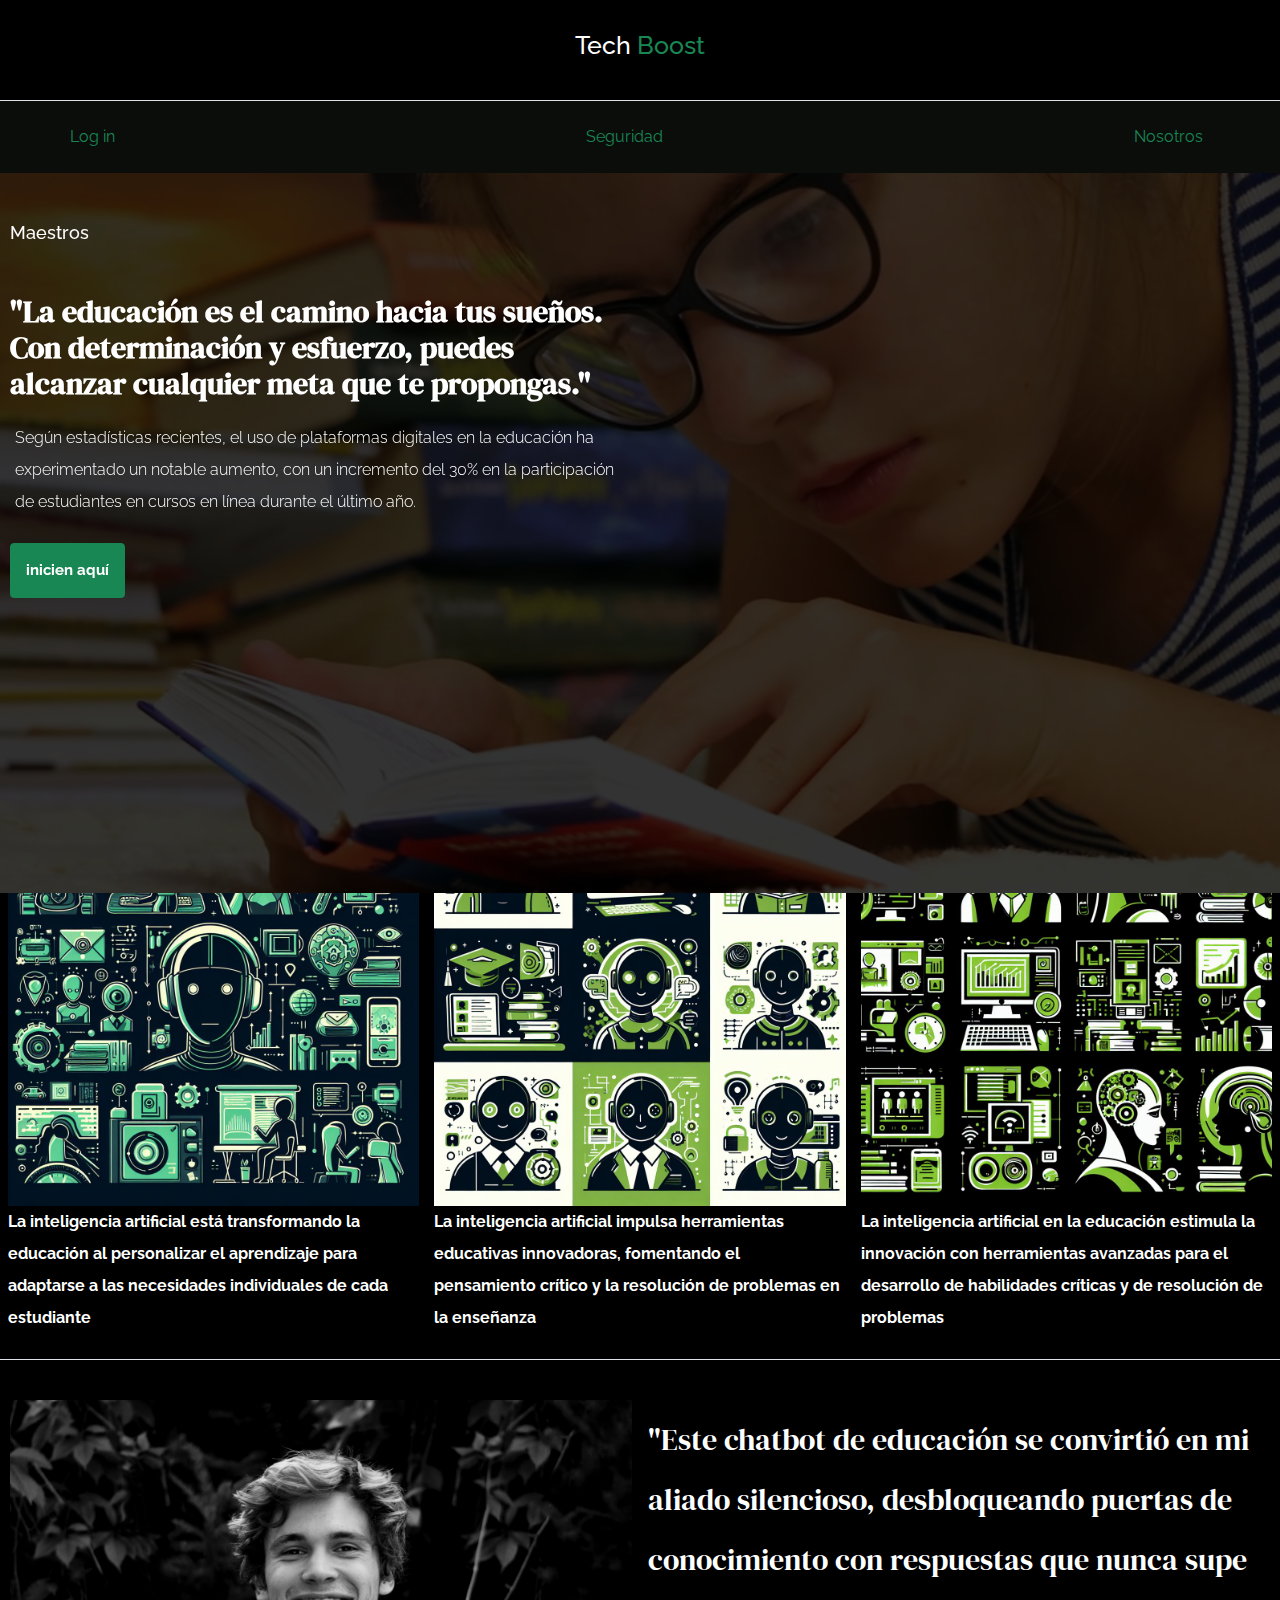
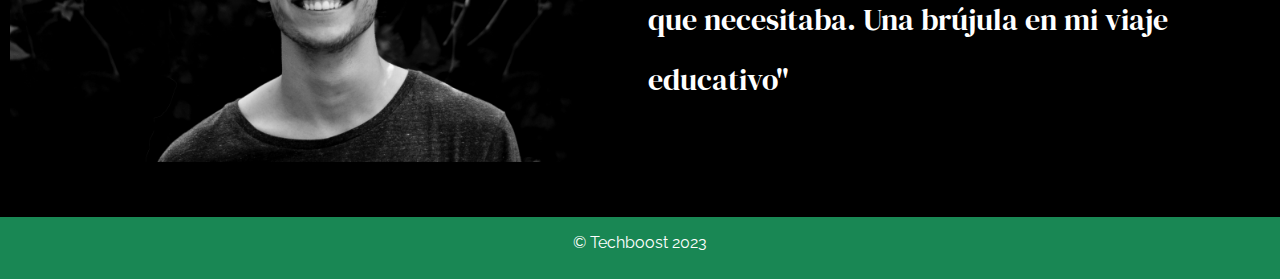
<file: index.html>
<!DOCTYPE html>
<html lang="en">
<head>
    <meta charset="UTF-8">
    <meta http-equiv="X-UA-Compatible" content="IE=edge">
    <meta name="viewport" content="width=device-width, initial-scale=1.0">
    <link rel="preconnect" href="https://fonts.googleapis.com">
    <link rel="preconnect" href="https://fonts.gstatic.com" crossorigin>
    <link rel="stylesheet" href="https://cdn.jsdelivr.net/npm/bootstrap-icons@1.11.1/font/bootstrap-icons.css"> 
    <link rel="stylesheet" href="css/bootstrap.min.css">
    <link rel="stylesheet" href="css/index.css">
    <link href="https://fonts.googleapis.com/css2?family=DM+Serif+Display&family=Open+Sans&family=PT+Sans:wght@400;700&family=Raleway:wght@400;700&family=Varela+Round&display=swap" rel="stylesheet">
    <title>Bienvenido</title>
</head>
<body>

    <!-- Header -->
    <header class="py-5">
        <h1 class=" h1 text-center"">Tech
            <span class="titulo text-primary">Boost</span>
        </h1>
    </header>

    <!-- NavBar -->
    <div class="nav border-top py-4">
        <div class="navbar navbar-expand-lg container navbar-light">
            <a href="#" class="opciones navbar-brand d-lg-none fs-2 fw-bold text-uppercase px-4">
                Menu
            </a>
            <!--Ocultar o aparecer contenido de la navbar-->
            <button class="navbar-toggler" type="button" data-bs-toggle="collapse" data-bs-target="#navegacion">
                <span class="navbar-toggler-icon"></span>
            </button>
            <!--Animaciones de la navbar-->
            <div id="navegacion" class="collapse navbar-collapse">
                <nav class="navbar-nav container d-flex flex-md-row justify-content-md-between text-center">
                    <a class="text-primary text-decoration-none" href="#">Log in</a>
                    <a class="text-primary text-decoration-none" href="Seguridad.html">Seguridad</a>
                    <a class="text-primary text-decoration-none" href="Nosotros.html">Nosotros</a>
                </nav>
            </div>
        </div>
    </div>
    
   <!-- Hero -->
   <div class="hero">
    <video autoplay muted loop class="video video-fluid">
       <source src="img/video.mp4" type="video/mp4">
       Tu navegador no soporta el elemento de video.
    </video>
 </div>

<!---->
    <section class="Principal">
        <div class="container-fluid p-3">
            <div class="row">
                <!-- Sección Derecha -->
                <div class="col-md-6">
                     <h3 class="Maestros">Maestros</-> 
                    <h2 class="principal_p fw-bold">"La educación es el camino hacia tus sueños. Con determinación y esfuerzo, puedes alcanzar cualquier meta que te propongas."</h2>
                    <p class="fw-light px-2">Según estadísticas recientes, el uso de plataformas digitales en la educación ha experimentado un notable aumento, con un incremento del 30% en la participación de estudiantes en cursos en línea durante el último año.</p>
                    <a href="#" class="boton btn btn-success mt-4 p-4 fw-bold fs-4">inicien aquí</a>
                </div>
            </div>
        </div>
    </section>


    <section class="seccion_2 border-bottom">
        <div class="container-fluid ">
            <h2 class="f-heading-1 border-bottom">Esto es Techboost</h2>
            <div class="row">
                <div class="col-sm-6 col-md-4 mb-4">
                    <img class="img_2 img-fluid" src="img/seccion2.jpeg" alt="imagen curso">
                    <p class="fw-bold">La inteligencia artificial está transformando la educación al personalizar el aprendizaje para adaptarse a las necesidades individuales de cada estudiante</p>
                </div>
    
                <div class="col-sm-6 col-md-4 mb-4">
                    <img class="img_2 img-fluid" src="img/seccion2_2.jpeg" alt="imagen curso">
                    <p class="fw-bold">La inteligencia artificial impulsa herramientas educativas innovadoras, fomentando el pensamiento crítico y la resolución de problemas en la enseñanza</p>
                </div>
    
                <div class="col-sm-6 col-md-4 mb-4">
                    <img class="img_2 img-fluid" src="img/seccion2_3.jpeg" alt="imagen curso">
                    <p class="fw-bold">La inteligencia artificial en la educación estimula la innovación con herramientas avanzadas para el desarrollo de habilidades críticas y de resolución de problemas</p>
                </div>
            </div>
        </div>
    </section>

    <section class="seccion_3">
       <div class="principal3 container-fluid p-3">
        <div class="row">
            <div class="col-md-6 mb-5">
                <img class="img-fluid"src="img/seccion3.jpg" alt="imagen_hombre">
            </div>
            <div class="col-md-6">
               <p class="seccion3_p">"Este chatbot de educación se convirtió en mi aliado silencioso, desbloqueando puertas de conocimiento con respuestas que nunca supe que necesitaba. Una brújula en mi viaje educativo"</p>
            </div>
        </div>
       </div>
    </section>

    <footer class="text-center mt-4  py-3">
        <p>&copy; Techboost 2023</p>
    </footer>
    
    <!-- Scripts de Bootstrap y jQuery -->
    <script src="js/bootstrap.bundle.min.js"></script>

</body>
</html>
</file>
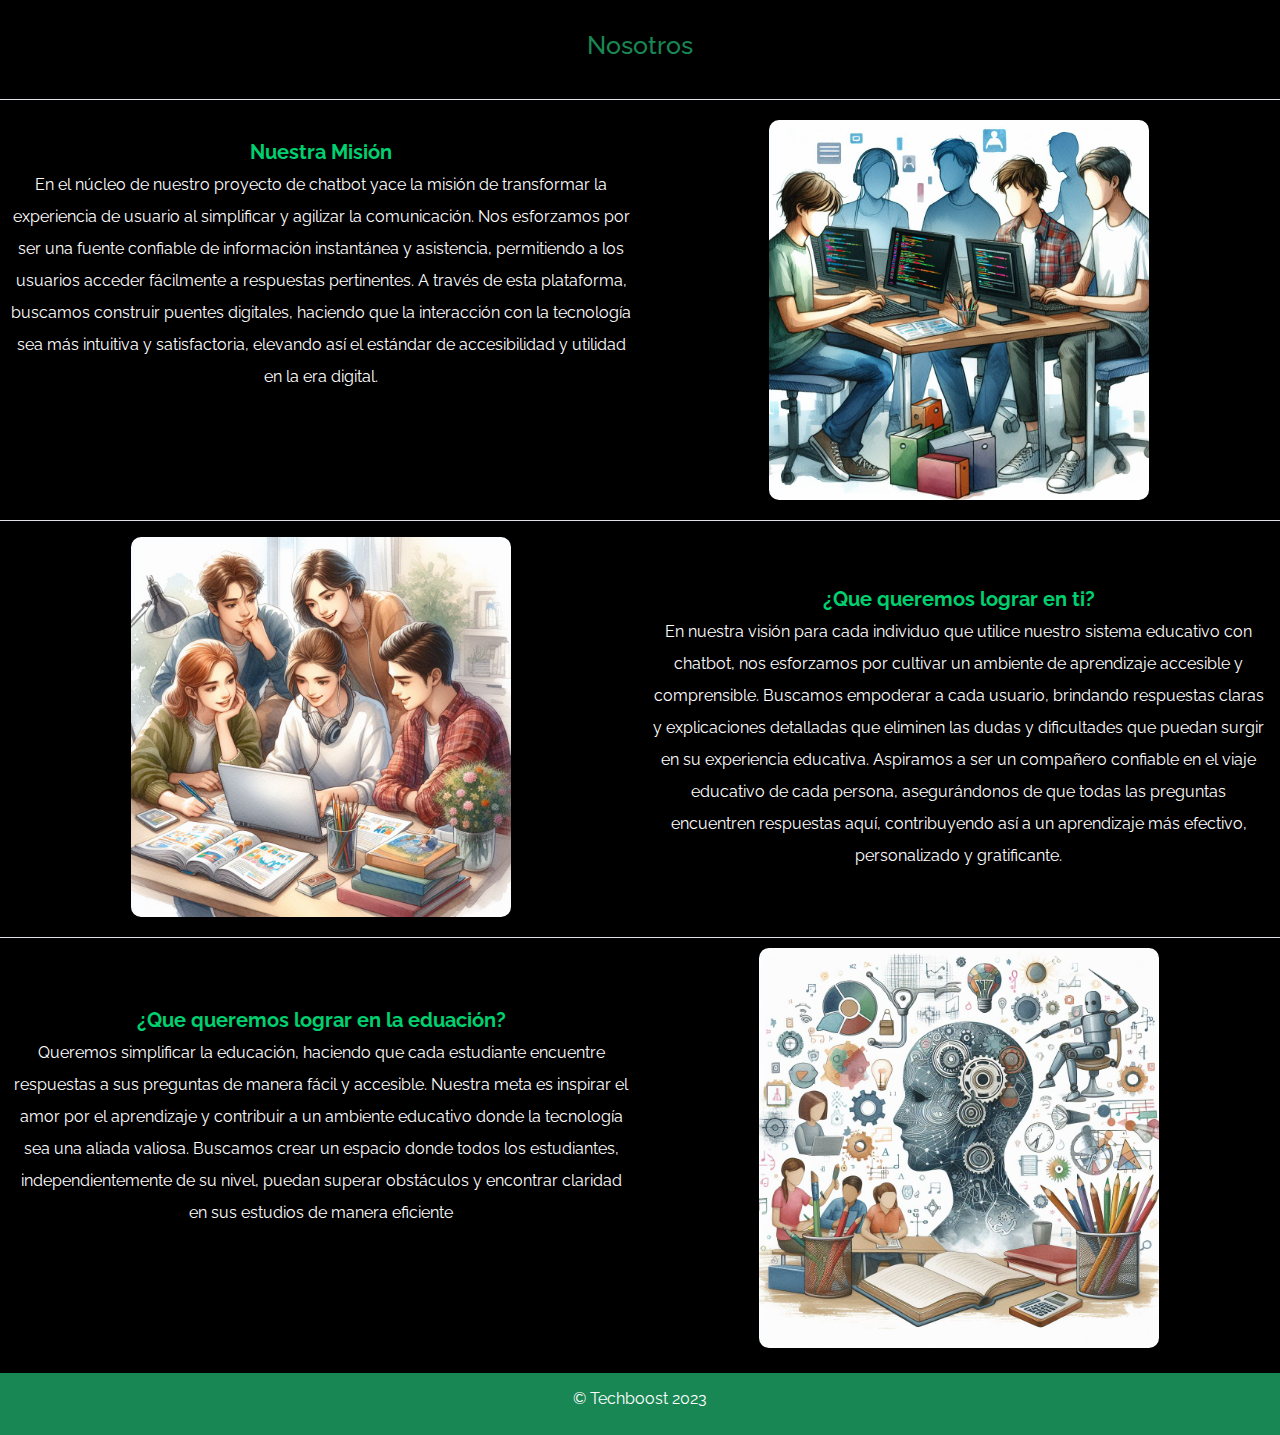
<file: Nosotros.html>
<!DOCTYPE html>
<html lang="en">
<head>
    <meta charset="UTF-8">
    <meta http-equiv="X-UA-Compatible" content="IE=edge">
    <meta name="viewport" content="width=device-width, initial-scale=1.0">
    <link rel="preconnect" href="https://fonts.googleapis.com">
    <link rel="preconnect" href="https://fonts.gstatic.com" crossorigin>
    <link rel="stylesheet" href="https://cdn.jsdelivr.net/npm/bootstrap-icons@1.11.1/font/bootstrap-icons.css"> 
    <link rel="stylesheet" href="css/bootstrap.min.css">
    <link rel="stylesheet" href="css/Nosotros.css">
    <link rel="preconnect" href="https://fonts.googleapis.com">
    <link rel="preconnect" href="https://fonts.gstatic.com" crossorigin>
    <link href="https://fonts.googleapis.com/css2?family=DM+Serif+Display&family=Open+Sans&family=PT+Sans:wght@400;700&family=Raleway:wght@400;700&family=Rubik+Bubbles&family=Varela+Round&display=swap" rel="stylesheet">
    <title>Nosotros</title>
</head>
<body>
    <!-- Header -->
    <header class="border-bottom py-5">
        <h1 class="text-center">Nosotros</h1>
    </header>


    <section class="Seccion_1">
        <div class="text-center container-fluid border-bottom p-3 ">
            <div class="row">
                <div class="col-md-6">
                    <h2 class="fw-bold">Nuestra Misión</h2>
                    <p>En el núcleo de nuestro proyecto de chatbot yace la misión de transformar la experiencia de usuario al simplificar y agilizar la comunicación. Nos esforzamos por ser una fuente confiable de información instantánea y asistencia, permitiendo a los usuarios acceder fácilmente a respuestas pertinentes. A través de esta plataforma, buscamos construir puentes digitales, haciendo que la interacción con la tecnología sea más intuitiva y satisfactoria, elevando así el estándar de accesibilidad y utilidad en la era digital.</p>
                </div>
                <div class="col-md-6">
                    <img class="img-fluid" src="img/imagen6.jpeg" alt="">
                </div>
            </div>
        </div>
    </section>
    <br>
    <br>
    <br>

    <section class="Seccion_2">
        <div class="text-center container-fluid border-bottom p-3 ">
            <div class="row">
                <div class="col-md-6">
                    <img class="img-fluid" src="img/imagen7.jpeg" alt="">
                </div>
                <div class="col-md-6">
                    <h2 class="fw-bold">¿Que queremos lograr en ti?</h2>
                    <p>En nuestra visión para cada individuo que utilice nuestro sistema educativo con chatbot, nos esforzamos por cultivar un ambiente de aprendizaje accesible y comprensible. Buscamos empoderar a cada usuario, brindando respuestas claras y explicaciones detalladas que eliminen las dudas y dificultades que puedan surgir en su experiencia educativa. Aspiramos a ser un compañero confiable en el viaje educativo de cada persona, asegurándonos de que todas las preguntas encuentren respuestas aquí, contribuyendo así a un aprendizaje más efectivo, personalizado y gratificante.</p>
                </div>
            </div>
        </div>
    </section>

    <section class="Seccion_3">
        <div class="text-center container-fluid p-3">
            <div class="row">  
                <div class="col-md-6">
                    <h2 class="fw-bold">¿Que queremos lograr en la eduación?</h2>
                    <p>Queremos simplificar la educación, haciendo que cada estudiante encuentre respuestas a sus preguntas de manera fácil y accesible. Nuestra meta es inspirar el amor por el aprendizaje y contribuir a un ambiente educativo donde la tecnología sea una aliada valiosa. Buscamos crear un espacio donde todos los estudiantes, independientemente de su nivel, puedan superar obstáculos y encontrar claridad en sus estudios de manera eficiente</p>
                </div>

                <div class="col-md-6">
                    <img class="img-fluid" src="img/imagen9.jpeg" alt="">
                </div>
            </div>
        </div>
    </section>

    <footer class="text-center mt-4  py-3">
        <p>&copy; Techboost 2023</p>
    </footer>
    
</body>
</html>
</file>
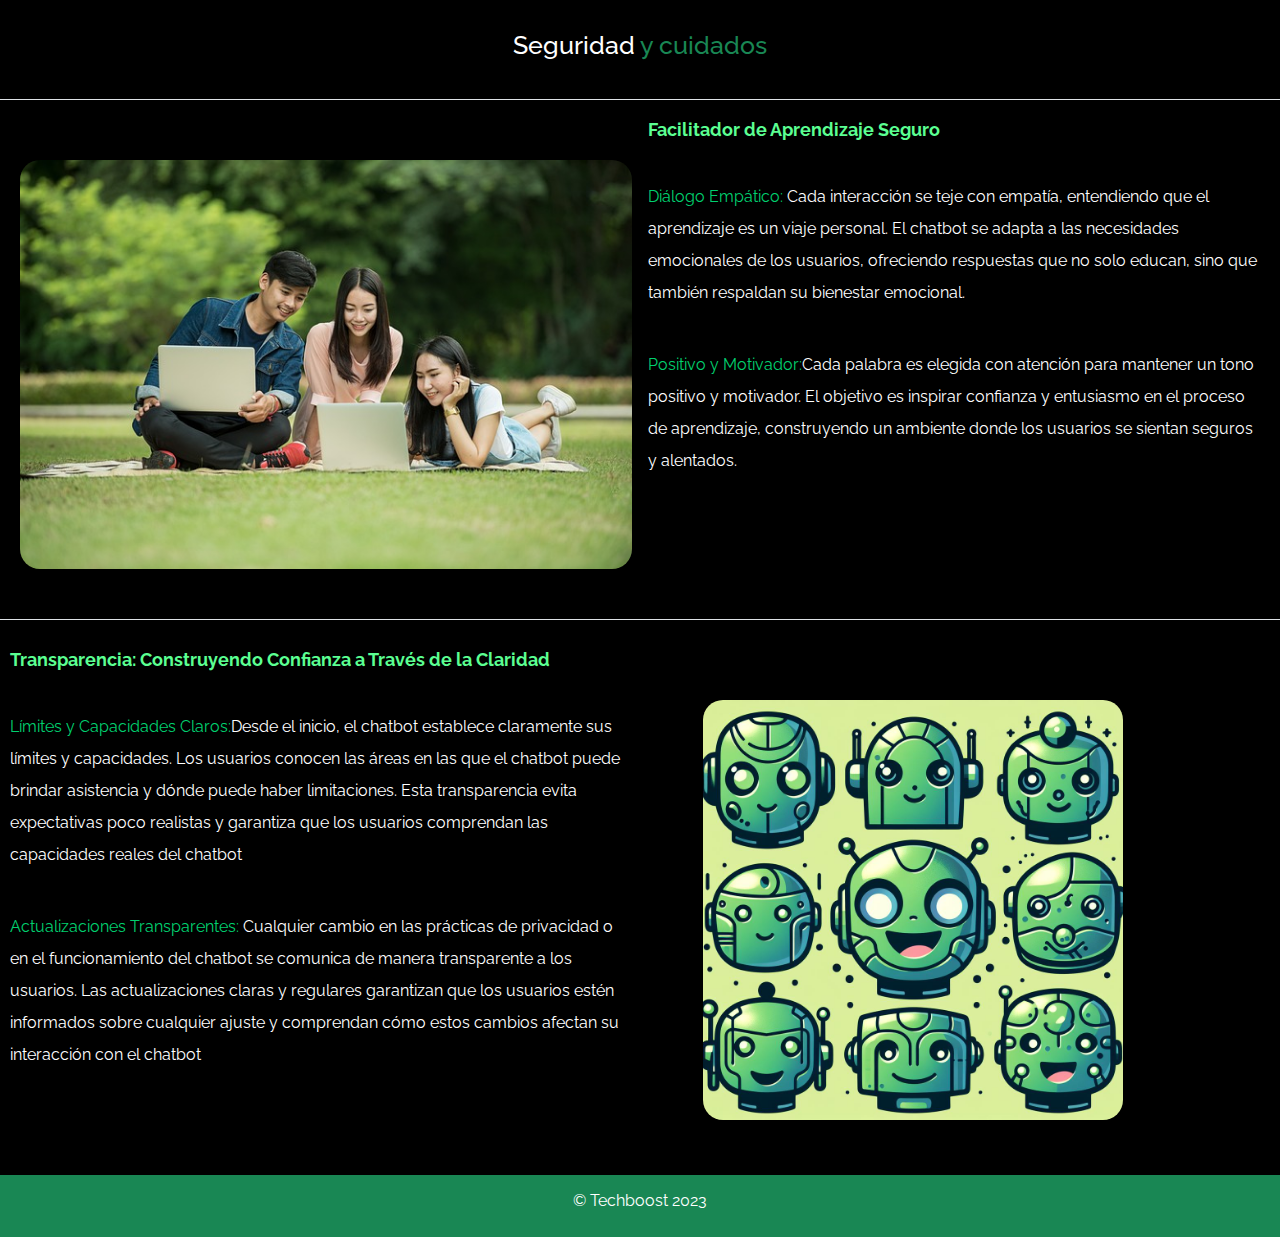
<file: Seguridad.html>
<!DOCTYPE html>
<html lang="en">
<head>
    <meta charset="UTF-8">
    <meta http-equiv="X-UA-Compatible" content="IE=edge">
    <meta name="viewport" content="width=device-width, initial-scale=1.0">
    <link rel="preconnect" href="https://fonts.googleapis.com">
    <link rel="preconnect" href="https://fonts.gstatic.com" crossorigin>
    <link rel="stylesheet" href="https://cdn.jsdelivr.net/npm/bootstrap-icons@1.11.1/font/bootstrap-icons.css"> 
    <link rel="stylesheet" href="css/bootstrap.min.css">
    <link rel="stylesheet" href="css/Seguridad.css">
    <link href="https://fonts.googleapis.com/css2?family=DM+Serif+Display&family=Open+Sans&family=PT+Sans:wght@400;700&family=Raleway:wght@400;700&family=Varela+Round&display=swap" rel="stylesheet">
    <title>Seguridad</title>
</head>
<body>
     <!-- Header -->
     <header class="py-5 border-bottom">
        <h1 class=" h1 text-center"">Seguridad
            <span class="titulo text-primary">y cuidados</span>
        </h1>
    </header>

    <section class="Seccion_1 border-bottom p-3">
        <div class="container-fluid p-3">
            <div class="row">
                <div class="col-md-6 mb-5">
                 <img class="img-fluid"src="img/imagen_4.jpg" alt="imagenes de jovenes">
                </div>
                <div class="col-md-6">
                <h3 class="fw-bold">Facilitador de Aprendizaje Seguro</h3>
                  <p><span>Diálogo Empático:</span> Cada interacción se teje con empatía, entendiendo que el aprendizaje es un viaje personal. El chatbot se adapta a las necesidades emocionales de los usuarios, ofreciendo respuestas que no solo educan, sino que también respaldan su bienestar emocional.</p>
                  <p><span> Positivo y Motivador:</span>Cada palabra es elegida con atención para mantener un tono positivo y motivador. El objetivo es inspirar confianza y entusiasmo en el proceso de aprendizaje, construyendo un ambiente donde los usuarios se sientan seguros y alentados.</p>
                </div>
            </div>
        </div>
    </section>

    <section class="Seccion_2 p-3">
        <div class=" container-fluid p-3"></div>
            <div class="row">
                <div class="col-md-6 mb-5">
                    <h3 class="fw-bold">Transparencia: Construyendo Confianza a Través de la Claridad</h3>
                    <p><span>Límites y Capacidades Claros:</span>Desde el inicio, el chatbot establece claramente sus límites y capacidades. Los usuarios conocen las áreas en las que el chatbot puede brindar asistencia y dónde puede haber limitaciones. Esta transparencia evita expectativas poco realistas y garantiza que los usuarios comprendan las capacidades reales del chatbot</p>
                    <p><span>Actualizaciones Transparentes:</span> Cualquier cambio en las prácticas de privacidad o en el funcionamiento del chatbot se comunica de manera transparente a los usuarios. Las actualizaciones claras y regulares garantizan que los usuarios estén informados sobre cualquier ajuste y comprendan cómo estos cambios afectan su interacción con el chatbot</p>
                </div>
                <div class="col-md-6 mb-5">
                <img  class="imagen_3 img-fluid" src="img/imagen_5.jpeg" alt="">
                </div>
            </div>
        </div>
    </section>

    <footer class="text-center mt-4  py-3">
        <p>&copy; Techboost 2023</p>
    </footer>
    


</body>
</html>
</file>
<file: css/index.css>
:root {
    --Heading: 'Varela Round', sans-serif;
    --FuenteP: 'DM Serif Display', serif;
    --FuentePa: 'Raleway', sans-serif;
    --white: #fff;
    --bs-green: #198754;
}

/* Generales */
html {
    font-size: 62.5%; /* 1 rem igual a 10px */
}

body {
    font-size: 1.6rem;
    line-height: 2;
    font-family: var(--FuentePa);
    background-color: black;
}

/* Header */
a {
    text-decoration: none;
}

header {
    width: 100vw;
    height: 100px;
    background-color: #000000;
    box-shadow: 0px 3px 8px rgba(0, 0, 0, 25%);
    display: flex;
    justify-content: center;
}

/* Reescribir los colores */
.boton {
    background-color: var(--bs-green);
    font-family: var(--FuentePa);
}

.text-primary,
.opciones {
    color: var(--bs-green) !important;
}

.navbar-toggler-icon {
    background-color: rgba(255, 255, 255, 0.775);
    border: none;
}

.nav {
    background-color: rgba(17, 21, 17, 0.62);
}

/* Demás elementos */
h3 {
    font-family: var(--FuentePa);
    color: #fff;
}

h1 {
    color: #fff !important;
}

h2 {
    margin-top: 50px;
    margin-bottom: 20px;
    font-size: 3rem;
    font-family: var(--FuenteP);
    color: var(--white);
}

p {
    font-family: var(--FuentePa);
    color: var(--white);
}

/* Secciones principales */
.Principal {
    position: relative;
    z-index: 1;
    margin-top: 150px;
}

.hero {
    position: relative;
}

.video {
    width: 100%;
    height: auto;
    position: absolute;
    top: 0;
    left: 0;
    object-fit: cover;
    z-index: 0;
    filter: brightness(0.2);
}

/* Media query para las secciones principales y contenido hero */
@media (max-width: 767px) {
    .video {
        height: 100vh;
    }
    .Principal {
        margin-top: 100px;
    }
    .seccion_2{
        margin-top: -50px;
    }
    
}
/*Dispositivos mas grandes*/
@media (min-width: 992px) {
    .Principal{
        margin-top: 40px;
    }
    .seccion_2 h2{
        margin-top: -70px;
    }
}

.seccion_2 {
    margin-top: 100px;
}

.seccion_3 {
    margin-top: 100px;
}

.img_1 {
    margin-top: -60px;
}

.seccion_2 {
    margin-top: 200px;
}

.seccion_3 {
    margin-top: 30px;
}

.seccion3_p {
    font-family: var(--FuenteP);
    font-size: 30px;
    margin-top: 10px;
}

footer {
    background-color: var(--bs-green);
}
</file>
<file: css/Nosotros.css>
:root {
    --Heading: 'Varela Round', sans-serif;
    --FuenteP: 'DM Serif Display', serif;
    --FuentePa: 'Raleway', sans-serif;
    --white: #fff;
    --bs-green: #198754;
    --Green2:#5bff92;
    --Green3:#00d06f;
}

/* Generales */
html {
    font-size: 62.5%; /* 1 rem igual a 10px */
}

body {
    font-size: 1.6rem;
    line-height: 2;
    font-family: var(--FuentePa);
    color: var(--white);
    background-color: black;
}
header {
    width: 100vw;
    height: 100px;
    background-color: #000000;
    box-shadow: 0px 3px 8px rgba(0, 0, 0, 25%);
    display: flex;
    justify-content: center;
}
h1{
    color: var(--bs-green)!important;
}
h2{
    color: var(--Green3);
}
.Seccion_1 h2{
    margin-top: 3rem;
}
.Seccion_1 img{
    height: 40rem;
    padding: 1rem;
    border-radius: 2rem;
}
.Seccion_2 h2{
    margin-top: -4rem;
}
.Seccion_2 img{
    padding: 1rem;
    margin-top: -10rem;
    height: 40rem;
    border-radius: 2rem;
}
.Seccion_3 h2{
    margin-top: 6rem;
}
.Seccion_3 img{
    height: 40rem;
    border-radius: 1rem;
}

@media (max-width: 768px) {
    .Seccion_2 h2{
     margin-top: 3rem;
    }
 }
 @media (max-width: 768px) {
    .Seccion_3 h2{
     margin-top: 1rem;
    }
 }
 @media (min-width: 992px) {
    .Seccion_2 h2{
        margin-top: -4rem;
       }
}
 footer {
    background-color: var(--bs-green);
}
</file>
<file: css/Seguridad.css>
:root {
    --Heading: 'Varela Round', sans-serif;
    --FuenteP: 'DM Serif Display', serif;
    --FuentePa: 'Raleway', sans-serif;
    --white: #fff;
    --bs-green: #198754;
    --Green2:#5bff92;
    --Green3:#00d06f;
}

/* Generales */
html {
    font-size: 62.5%; /* 1 rem igual a 10px */
}

body {
    font-size: 1.6rem;
    line-height: 2;
    font-family: var(--FuentePa);
    color: var(--white);
    background-color: black;
}
header {
    width: 100vw;
    height: 100px;
    background-color: #000000;
    box-shadow: 0px 3px 8px rgba(0, 0, 0, 25%);
    display: flex;
    justify-content: center;
}
h1{
    color: var(--white)!important;
}

.titulo{
    color: var(--bs-green)!important;
}

 h3{
    font-family:var(--FuentePa);
    color: var(--Green2) !important;
    margin-bottom: 2rem;
}
.Seccion_1 img{
    border-radius: 2rem;
}
.Seccion_1 span{
    color: var(--Green3);
}
.Seccion_1 p{
    margin-top: 4rem;
}
.Seccion_2 img{
    height: 42rem;
    margin-left: 5.5rem;
    border-radius: 2rem;
}
.Seccion_2 span{
    color: var(--Green3);
}
.Seccion_2 p{
    margin-top: 4rem;
}
@media (max-width: 768px) {
   .Seccion_2 img{
    margin:  0;
   }
}
@media (min-width: 992px) {
    .Seccion_1 img{
        margin-top: 4rem;
    }
    .Seccion_2 img{
        margin-top: 5rem;
       }
}
footer {
    background-color: var(--bs-green);
}
</file>
